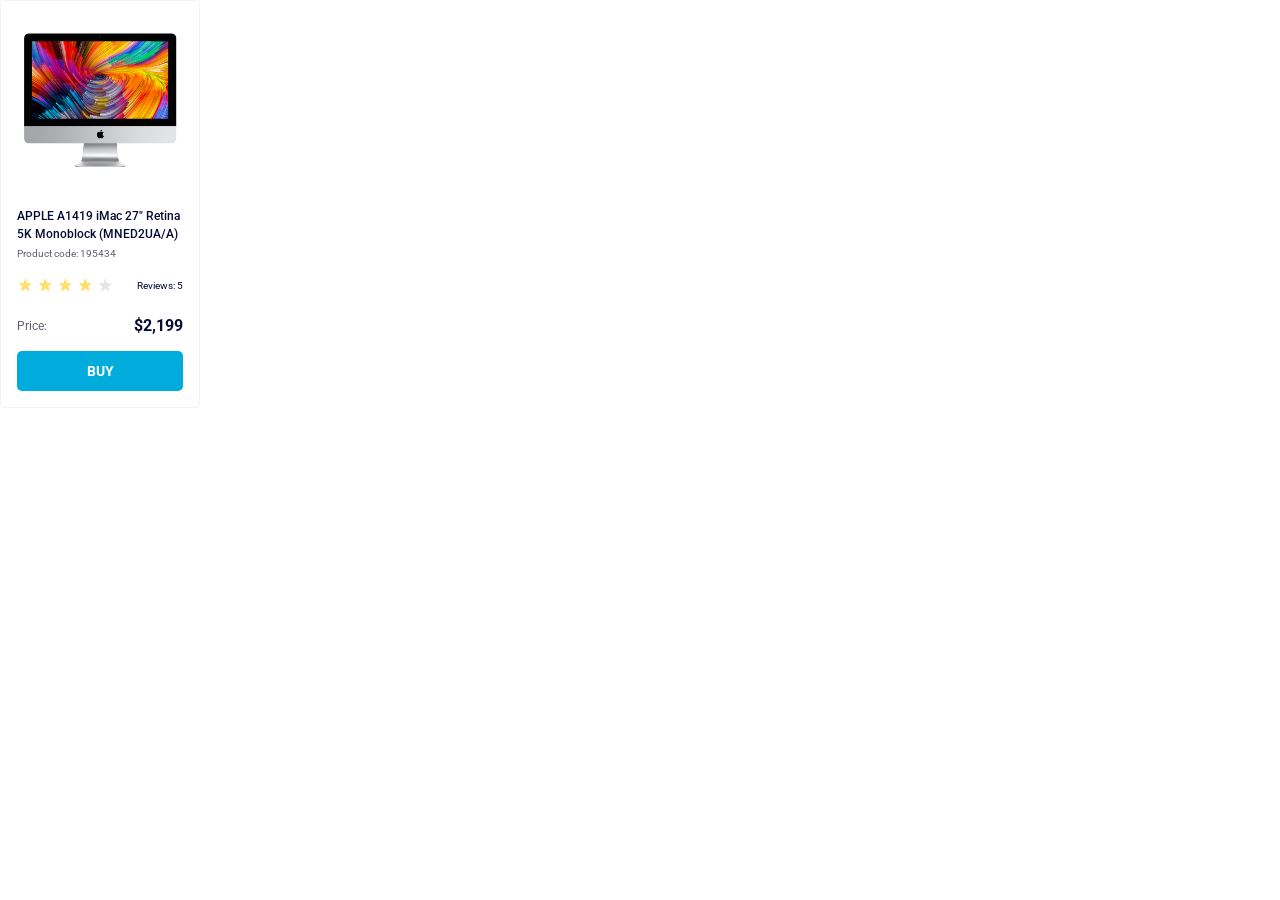
<file: index.html>
<!doctype html><html lang="en"><head><meta charset="utf-8"><meta name="viewport" content="width=device-width, initial-scale=1.0"><title>Product cards</title><link rel="stylesheet" href="index.56b566e3.css"><link rel="preconnect" href="https://fonts.googleapis.com"><link rel="preconnect" href="https://fonts.gstatic.com"><link href="https://fonts.googleapis.com/css2?family=Roboto:wght@100..900&display=swap" rel="stylesheet"></head><body> <div class="card" data-qa="card"> <img class="card__img" src="imac.202c52ff.jpeg" alt="Product"> <div class="card__title"> APPLE A1419 iMac 27" Retina 5K Monoblock (MNED2UA/A) </div> <div class="card__product">Product code: 195434</div> <div class="card__reyting-reviews"> <div class="card__reyting stars stars--4"> <div class="stars__star"></div> <div class="stars__star"></div> <div class="stars__star"></div> <div class="stars__star"></div> <div class="stars__star"></div> </div> <div class="card__reviews">Reviews: 5</div> </div> <div class="card__price"> <p class="card__price-text">Price:</p> <p class="card__price-cash">$2,199</p> </div> <a href="#" class="button" data-qa="hover"> Buy </a> </div> </body></html>
</file>
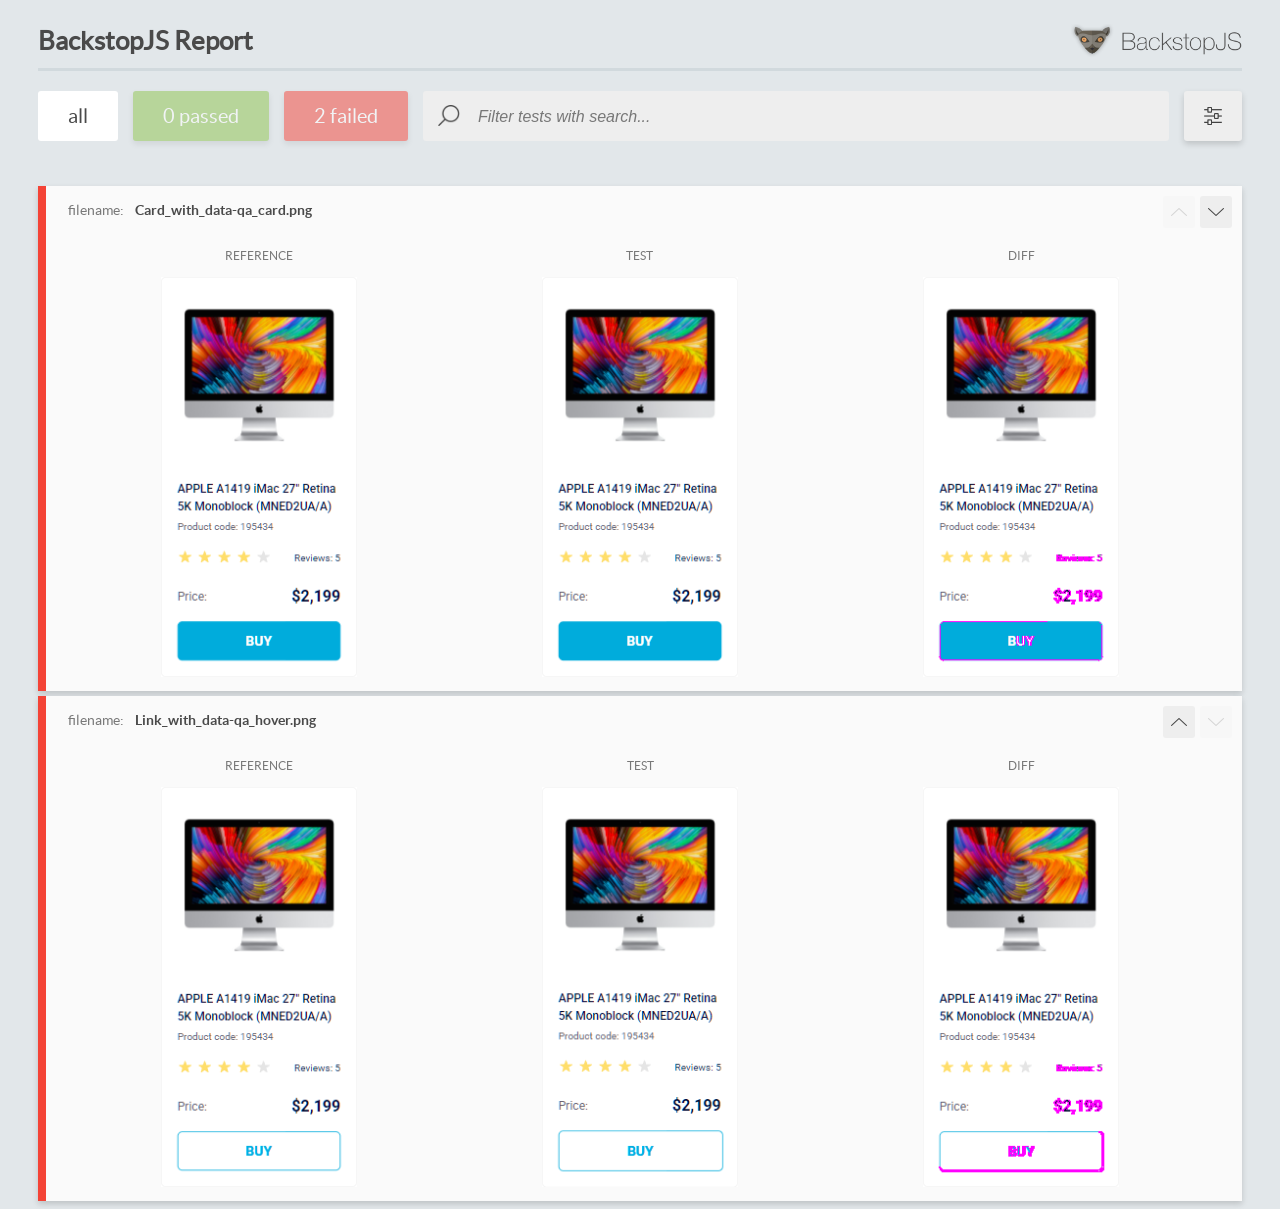
<file: report/html_report/index.html>
<!DOCTYPE html>
<html>
  <head>
    <meta charset="utf-8">
    <!-- Disable Cache -->
    <meta http-equiv="Cache-Control" content="no-cache, no-store, must-revalidate">
    <meta http-equiv="Pragma" content="no-cache">
    <meta http-equiv="Expires" content="0">

    <title>BackstopJS Report</title>

    <style>
      @font-face {
          font-family: 'latoregular';
          src: url('./assets/fonts/lato-regular-webfont.woff2') format('woff2'),
              url('./assets/fonts/lato-regular-webfont.woff') format('woff');
          font-weight: 400;
          font-style: normal;
      }
      @font-face {
          font-family: 'latobold';
          src: url('./assets/fonts/lato-bold-webfont.woff2') format('woff2'),
              url('./assets/fonts/lato-bold-webfont.woff') format('woff');
          font-weight: 700;
          font-style: normal;
      }

      .ReactModal__Body--open {
          overflow: hidden;
      }
      .ReactModal__Body--open .header {
        display: none;
      }

    </style>
  </head>
  <body style="background-color: #E2E7EA">
    <div id="root">

    </div>
    <script>
      function report (report) { // eslint-disable-line no-unused-vars
        window.tests = report;
      }
    </script>
    <script src="config.js"></script>
    <script src="index_bundle.js"></script>
  </body>
</html>
</file>
<file: index.56b566e3.css>
body{margin:0;font-family:Roboto,sans-serif;font-weight:500}.card{box-sizing:border-box;background:#fff;border:1px solid #f3f3f3;border-radius:5px;flex-direction:column;align-items:center;width:200px;padding:32px 16px 16px;display:block}.card__img{width:160px;height:134px;margin:0 auto 40px;display:block}.card__title{color:#060b35;margin-bottom:4px;font-size:12px;line-height:18px;display:block}.card__product{color:#616070;margin-bottom:16px;font-size:10px;font-weight:400;line-height:14px}.card__reyting-reviews{justify-content:space-between;align-items:flex-end;width:166px;margin-bottom:24px;display:flex}.card__reviews{color:#060b35;text-align:right;font-size:10px;font-weight:400;line-height:14px}.card__price{justify-content:space-between;align-items:flex-end;width:166px;margin-bottom:16px;display:flex}.card__price-text{color:#616070;font-size:12px;font-weight:400;line-height:18px}.card__price-cash{color:#060b35;text-align:right;font-size:16px;font-weight:700;line-height:18px}p{margin:0}.button{color:#fff;text-transform:uppercase;background:#00acdc;border:none;border-radius:5px;outline:none;justify-content:center;align-items:center;width:166px;height:40px;font-size:14px;font-weight:700;line-height:16px;text-decoration:none;display:flex}.stars{display:flex}.stars__star{background-image:url(star.822d561e.svg);background-position:50%;background-repeat:no-repeat;width:16px;height:16px;margin-right:4px;display:block}.stars__star:last-child{margin-right:0}.stars--1 .stars__star:nth-child(-n+1),.stars--2 .stars__star:nth-child(-n+2),.stars--3 .stars__star:nth-child(-n+3),.stars--4 .stars__star:nth-child(-n+4),.stars--5 .stars__star:nth-child(-n+5){background-image:url(star-active.edda4c43.svg)}.button:hover{color:#00acdc;text-align:center;text-transform:uppercase;background-color:#fff;border:1px solid #00acdc;font-size:14px;font-style:normal;font-weight:700;line-height:16px}
/*# sourceMappingURL=index.56b566e3.css.map */
</file>
